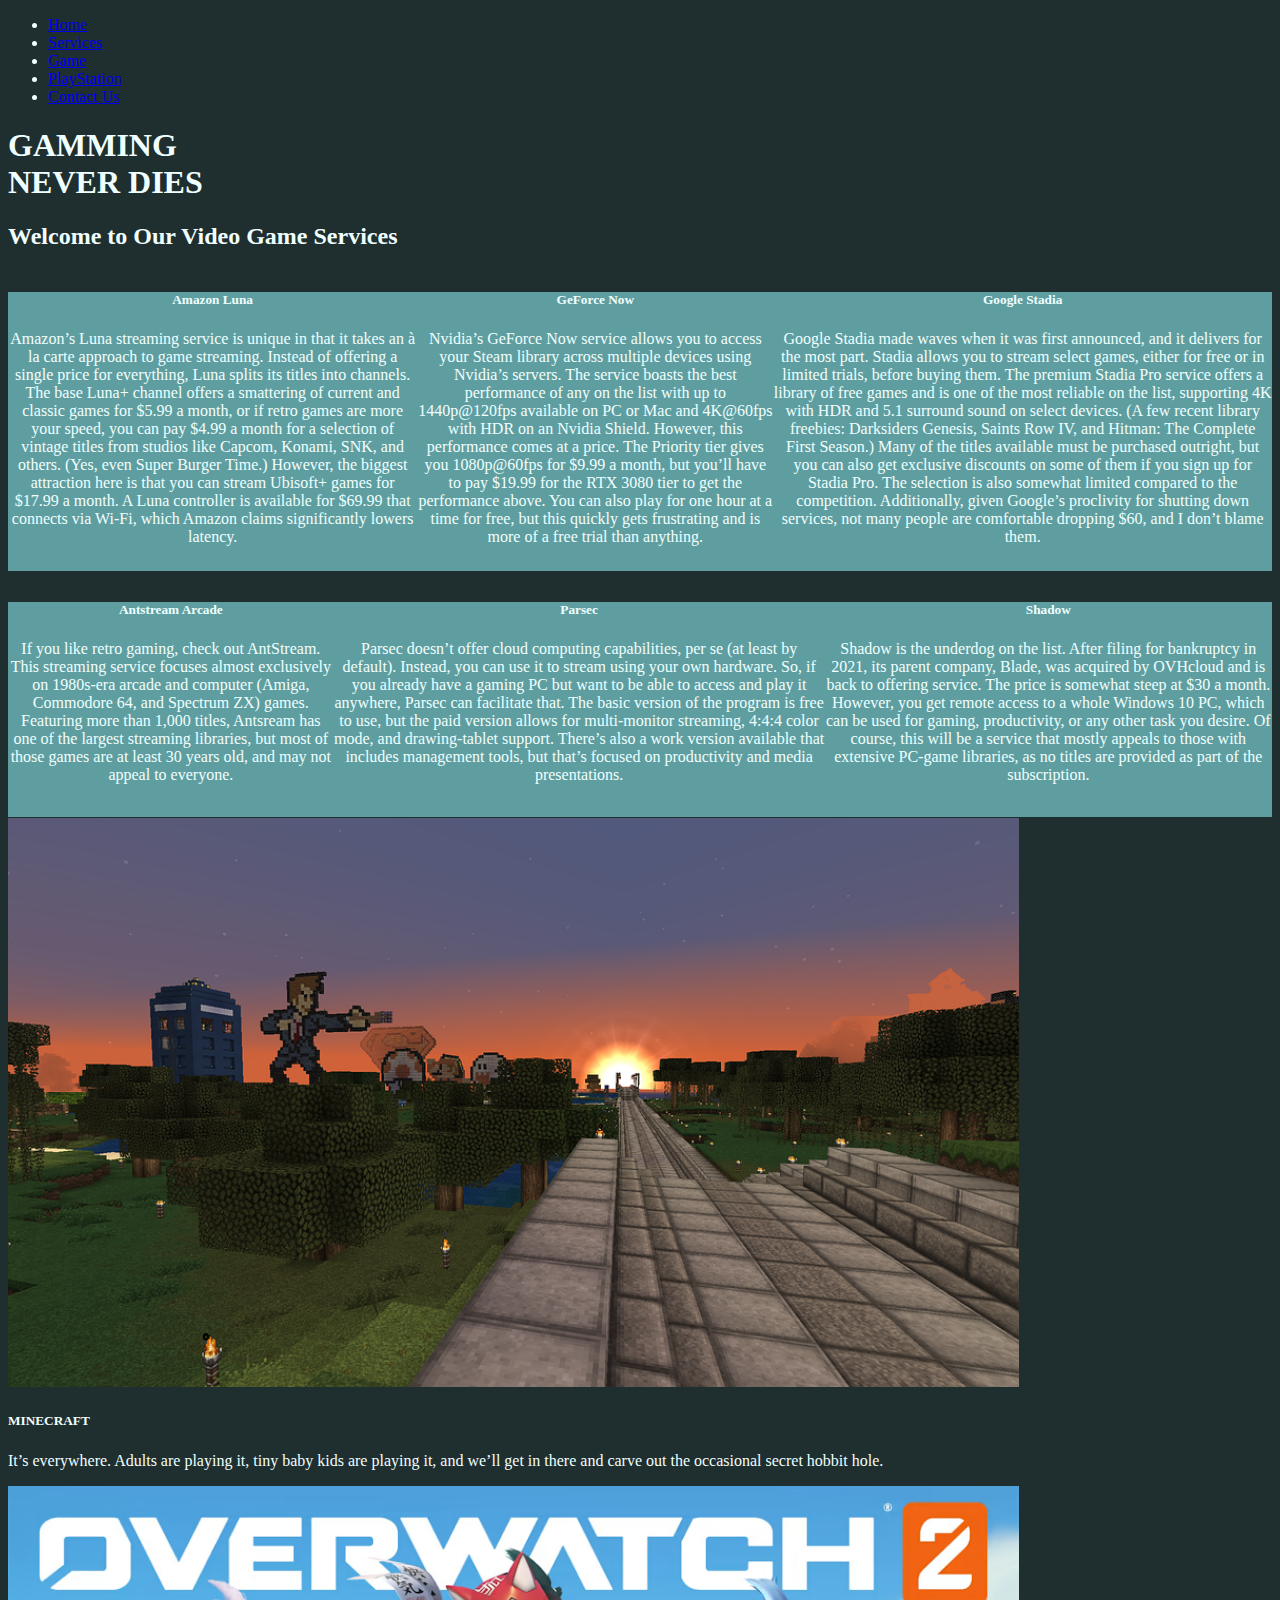
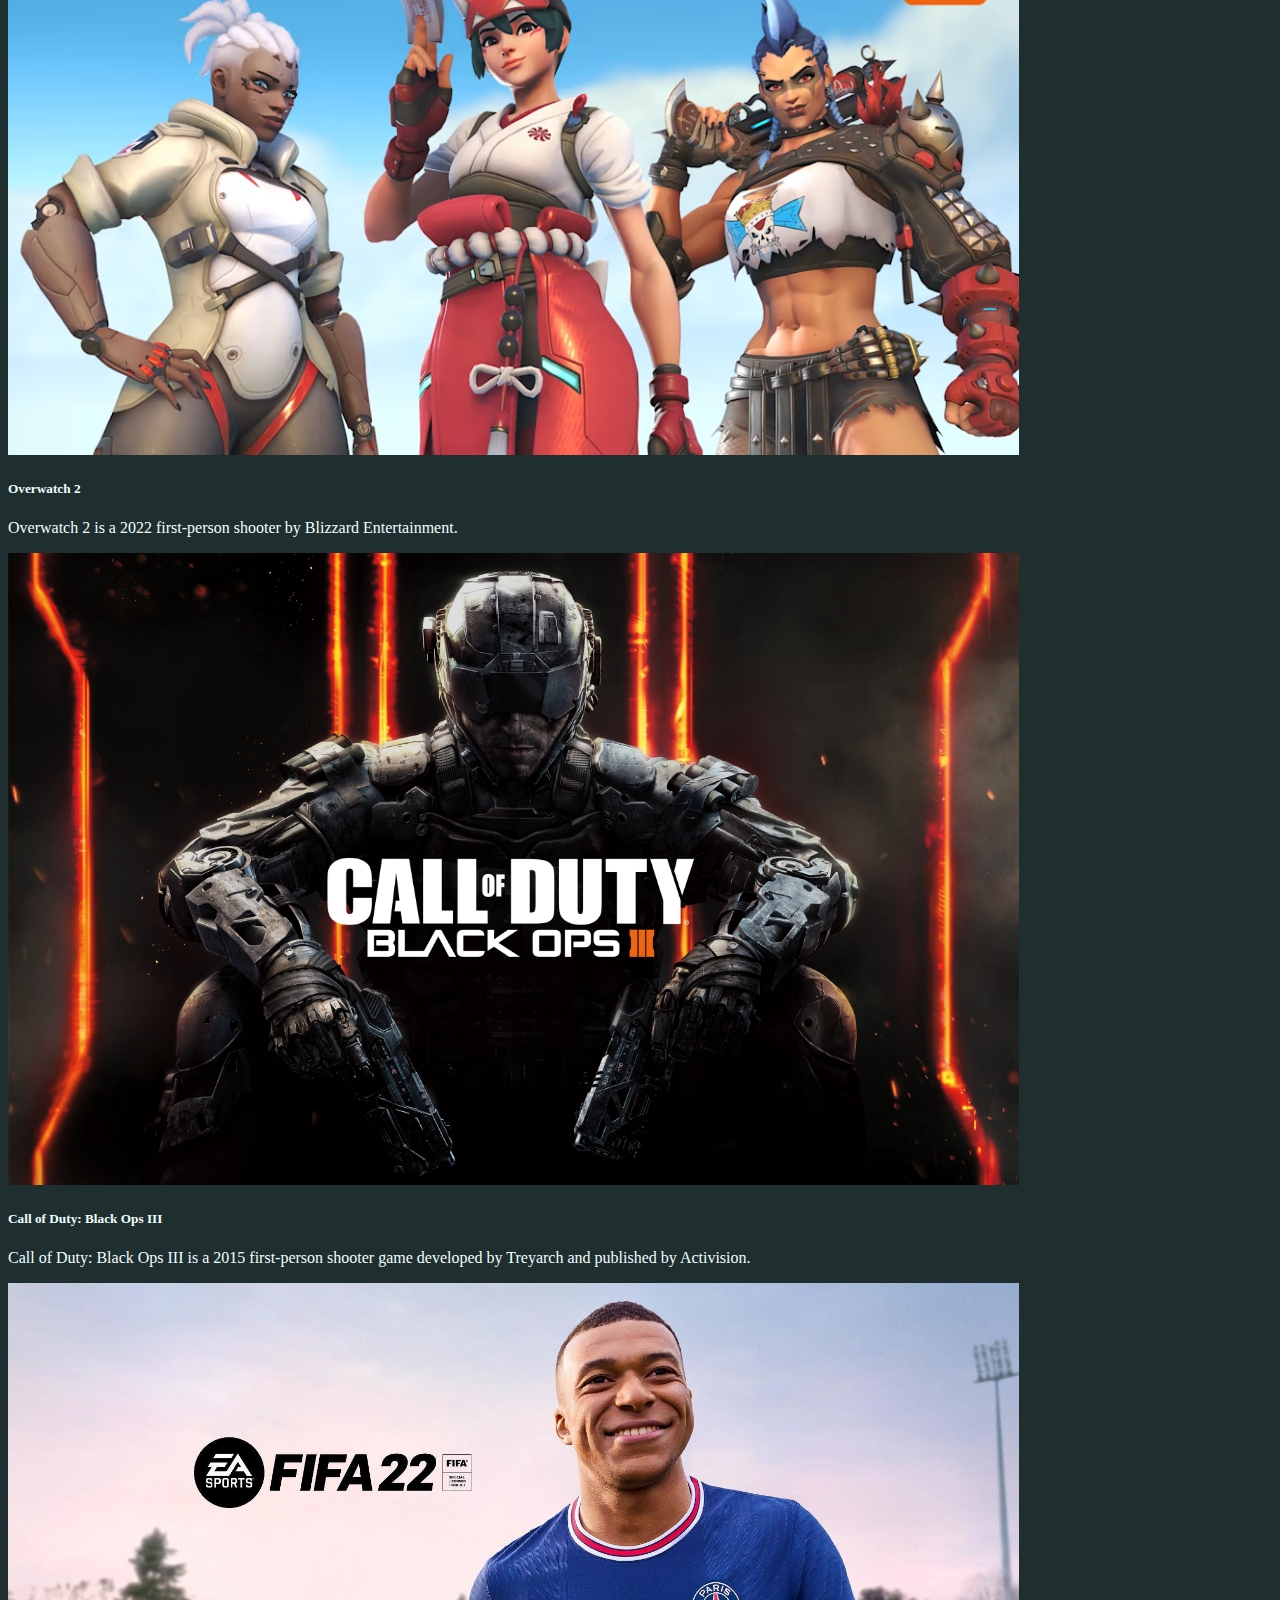
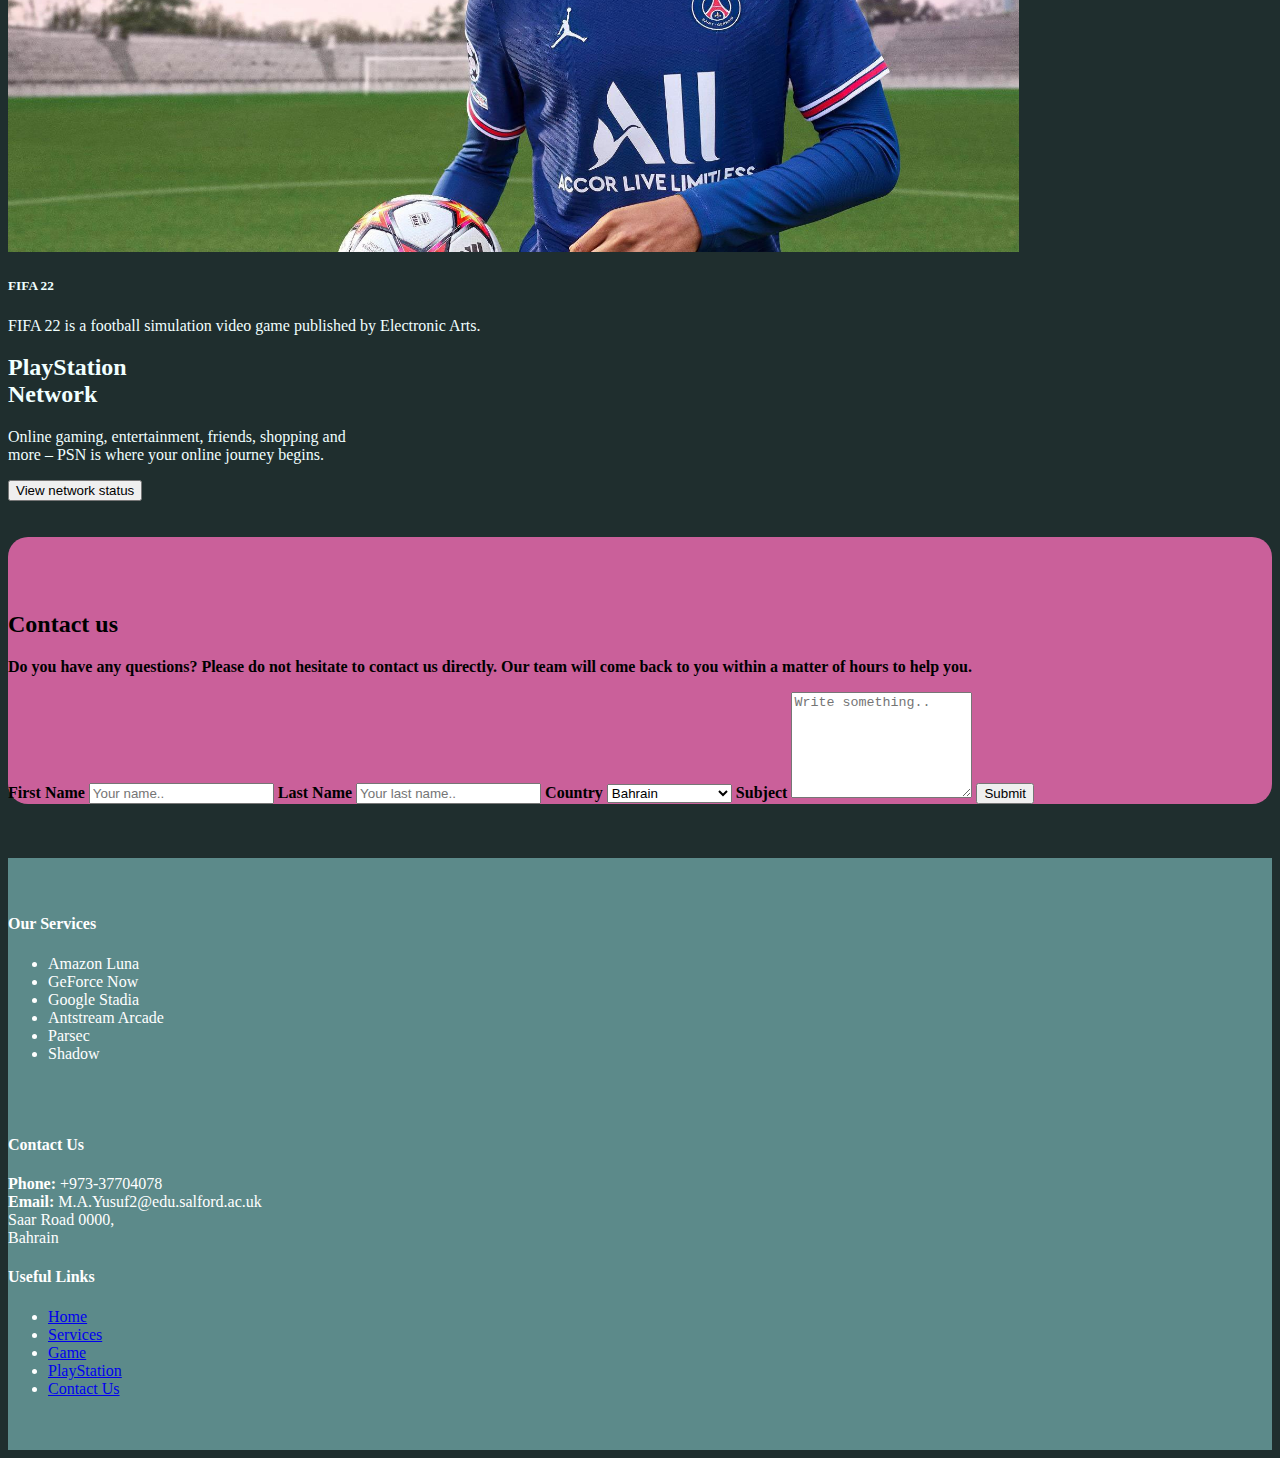
<file: index.html>
<!doctype html>
<html lang="en">
  <head>
    <!-- Required meta tags -->
    <meta charset="utf-8">
    <meta name="viewport" content="width=device-width, initial-scale=1">

    <title>GAMMING WEBSITE</title>
  </head>
  <body style="background-color:  #1f2e2e ; color: azure;" >
    <!-- Navbar -->
    <section id="header">
        <div class="fixed-top">
          <div class="container-fluid-lg menubar">
            <nav class="navbar navbar-expand-lg">
              <div class="collapse navbar-collapse" id="navbarNav">
                <ul class="navbar-nav ml-auto">
                  <li class="nav-item active">
                    <a class="nav-link" href="#herobanner">Home</a>
                  </li>
                  <li class="nav-item">
                    <a class="nav-link" href="#our_service">Services</a>
                  </li>
                  <li class="nav-item ">
                    <a class="nav-link" href="#game">Game</a>
                  </li>
                  <li class="nav-item ">
                    <a class="nav-link" href="#play">PlayStation</a>
                  </li>
                  <li class="nav-item">
                    <a class="nav-link" href="#contact">Contact Us</a>
                  </li>
                </ul>
              </div>
            </nav>
          </div>
          </div>
        </section>
     <!-- Navbar end -->

       <!--start of herobanner-->
    <section id="herobanner">
    <div class="container-fluid border">
      <h1><strong>GAMMING<br>NEVER DIES </strong></h1>
    </div>
    </section>

    <section id="our_service">
        <h2><strong>Welcome to Our Video Game Services</strong> </h2>


            <div style="display: flex; ">
            <div class="container-fluid">

              <!-- first row  -->

              <div class="row" style="display: flex; ">

                <!-- first card  -->

                <div class="col-lg-4 col-md-6 box1"  data-aos="slide-up" data-aos-duration="500">

                    <div class="card" style="background-color: cadetblue; width: 100%; height: 90%; ">


                          <h5 class="card-title" style="text-align: center;"><b>Amazon Luna</b></h5>

                          <p class="card-text" style="text-align: center;">Amazon’s Luna streaming service is unique in that it takes an à la carte approach to game streaming. Instead of offering a single price for everything, Luna splits its titles into channels. The base Luna+ channel offers a smattering of current and classic games for $5.99 a month, or if retro games are more your speed, you can pay $4.99 a month for a selection of vintage titles from studios like Capcom, Konami, SNK, and others. (Yes, even Super Burger Time.) However, the biggest attraction here is that you can stream Ubisoft+ games for $17.99 a month. A Luna controller is available for $69.99 that connects via Wi-Fi, which Amazon claims significantly lowers latency.</p>

                      </div>

                    </div>


                    <!-- second card  -->

                    <div class="col-lg-4 col-md-6 box1"  data-aos="slide-up" data-aos-duration="500">

                      <div class="card" style="background-color: cadetblue; width: 100%; height: 90%;">

                          <div class="card-body">

                            <h5 class="card-title" style="text-align: center;"><b>GeForce Now</b></h5>

                            <p class="card-text" style="text-align: center;">Nvidia’s GeForce Now service allows you to access your Steam library across multiple devices using Nvidia’s servers. The service boasts the best performance of any on the list with up to 1440p@120fps available on PC or Mac and 4K@60fps with HDR on an Nvidia Shield. However, this performance comes at a price. The Priority tier gives you 1080p@60fps for $9.99 a month, but you’ll have to pay $19.99 for the RTX 3080 tier to get the performance above. You can also play for one hour at a time for free, but this quickly gets frustrating and is more of a free trial than anything.</p>
                          </div>
                        </div>
                       <br>
                      </div>

                      <!-- third card  -->

                      <div class="col-lg-4 col-md-6 box1"  data-aos="slide-up" data-aos-duration="500">

                        <div class="card" style="background-color: cadetblue; width: 100%; height: 90%;">

                            <div class="card-body">

                              <h5 class="card-title" style="text-align: center;"><b>Google Stadia</b></h5>

                              <p class="card-text" style="text-align: center;">Google Stadia made waves when it was first announced, and it delivers for the most part. Stadia allows you to stream select games, either for free or in limited trials, before buying them. The premium Stadia Pro service offers a library of free games and is one of the most reliable on the list, supporting 4K with HDR and 5.1 surround sound on select devices. (A few recent library freebies: Darksiders Genesis, Saints Row IV, and Hitman: The Complete First Season.) Many of the titles available must be purchased outright, but you can also get exclusive discounts on some of them if you sign up for Stadia Pro. The selection is also somewhat limited compared to the competition. Additionally, given Google’s proclivity for shutting down services, not many people are comfortable dropping $60, and I don’t blame them.</p>
                            </div>
                          </div>
                         <br>
                        </div>

              </div>



              <!-- second row  -->

              <div class="row" style="display: flex; justify-content: space-evenly;">

                <!-- first card  -->

                <div class="col-lg-4 col-md-6 box1"  data-aos="slide-up" data-aos-duration="500">

                    <div class="card" style="background-color: cadetblue; width: 100%; height: 90%;">

                        <div class="card-body">

                          <h5 class="card-title" style="text-align: center;"><b>Antstream Arcade</b></h5>

                          <p class="card-text" style="text-align: center;">If you like retro gaming, check out AntStream. This streaming service focuses almost exclusively on 1980s-era arcade and computer (Amiga, Commodore 64, and Spectrum ZX) games. Featuring more than 1,000 titles, Antsream has one of the largest streaming libraries, but most of those games are at least 30 years old, and may not appeal to everyone.</p>
                        </div>
                      </div>
                     <br>
                    </div>

                      <!-- second card  -->

                    <div class="col-lg-4 col-md-6 box1"  data-aos="slide-up" data-aos-duration="500">

                      <div class="card" style="background-color: cadetblue; width: 100%; height: 90%;">

                          <div class="card-body">

                            <h5 class="card-title" style="text-align: center;"><b>Parsec</b></h5>

                            <p class="card-text" style="text-align: center;">Parsec doesn’t offer cloud computing capabilities, per se (at least by default). Instead, you can use it to stream using your own hardware. So, if you already have a gaming PC but want to be able to access and play it anywhere, Parsec can facilitate that. The basic version of the program is free to use, but the paid version allows for multi-monitor streaming, 4:4:4 color mode, and drawing-tablet support. There’s also a work version available that includes management tools, but that’s focused on productivity and media presentations.</p>
                          </div>
                        </div>
                       <br>
                      </div>

                      <!-- third card  -->


                      <div class="col-lg-4 col-md-6 box1"  data-aos="slide-up" data-aos-duration="500">

                        <div class="card" style="background-color: cadetblue; width: 100%; height: 90%;">

                            <div class="card-body">

                              <h5 class="card-title" style="text-align: center;"><b>Shadow</b></h5>

                              <p class="card-text" style="text-align: center;">Shadow is the underdog on the list. After filing for bankruptcy in 2021, its parent company, Blade, was acquired by OVHcloud and is back to offering service. The price is somewhat steep at $30 a month. However, you get remote access to a whole Windows 10 PC, which can be used for gaming, productivity, or any other task you desire. Of course, this will be a service that mostly appeals to those with extensive PC-game libraries, as no titles are provided as part of the subscription.</p>
                            </div>
                          </div>

                        </div>

              </div>
            </div>
          </div>
        </section>
      <!-- Services End -->


      <!-- first image -->

      <div class="carousel-item active">
        <img src="images/minecraft.png" class="d-block" style="width:80%">
        <div class="carousel-caption d-none d-md-block">
            <h5>MINECRAFT</h5>
            <p>It’s everywhere. Adults are playing it, tiny baby kids are playing it, and we’ll get in there and carve out the occasional secret hobbit hole.</p>
        </div>
      </div>

      <!-- second image -->

      <div class="carousel-item">
        <img src="images/Overwatch.jpg" class="d-block" style="width:80%">
        <div class="carousel-caption d-none d-md-block">
            <h5>Overwatch 2</h5>
            <p>Overwatch 2 is a 2022 first-person shooter by Blizzard Entertainment.</p>
        </div>
      </div>

      <!-- third image -->

      <div class="carousel-item">
        <img src="images/BO3.png" class="d-block" style="width:80%">
        <div class="carousel-caption d-none d-md-block">
            <h5>Call of Duty: Black Ops III</h5>
            <p>Call of Duty: Black Ops III is a 2015 first-person shooter game developed by Treyarch and published by Activision.</p>
        </div>
      </div>

      <!-- fourth image -->

      <div class="carousel-item">
        <img src="images/FIFA.jpg" class="d-block" style="width:80%">
        <div class="carousel-caption d-none d-md-block">
            <h5>FIFA 22</h5>
            <p>FIFA 22 is a football simulation video game published by Electronic Arts.</p>
        </div>
      </div>


  </section>
  <!-- Image slider end -->

  <section id="play">

    <div class="container-fluid border">

    </div>
    <h2 class="play"><strong>PlayStation</strong><br><strong>Network</strong>  </h2>
    <P class="play1">Online gaming, entertainment, friends, shopping and<br> more – PSN is where your online journey begins.</P>

    <div class="d-grid gap-2 d-md-block">

      <a href="status.html#stat">
        <button class="btn btn-primary" id="btn1" type="button">View network status</button>
      </a>
      </div>



    </section>
<br><br>

<!--Section: Contact v.2-->
<section class="container" style="background-color: rgb(202, 96, 154); border-radius: 20px; color: black; font-weight: bolder;" id="contact">
  <br><br><br>
  <!--Section heading-->
  <div class="div_1">
  <h2 class="h1-responsive font-weight-bold text-center my-4">Contact us</h2>
  <!--Section description-->
  <p class="text-center w-responsive mx-auto mb-5">Do you have any questions? Please do not hesitate to contact us directly. Our team will come back to you within
      a matter of hours to help you.</p>


        <form action="/action_page.php">
          <label for="fname">First Name</label>
          <input type="text" id="fname" name="firstname" placeholder="Your name..">

          <label for="lname">Last Name</label>
          <input type="text" id="lname" name="lastname" placeholder="Your last name..">

          <label for="country">Country</label>
          <select id="country" name="country">
            <option value="australia">Bahrain</option>
            <option value="canada">United Kingdoom</option>
            <option value="usa">USA</option>
          </select>

          <label for="subject">Subject</label>
          <textarea id="subject" name="subject" placeholder="Write something.." style="height:100px"></textarea>

          <input type="submit" value="Submit">
        </form>

</div>
</section>
<!--Section: Contact v.2-->

<br><br><br>



 <!-- ======= Footer ======= -->
 <footer id="footer" data-aos="fade-up" data-aos-easing="ease-in-out" data-aos-duration="1000">


    <div class="footer-top" style="background-color: #5c8a8a ; color: white;">
        <br><br>
      <div class="container">
        <div class="row">

          <div class="col-lg-4 col-md-6 footer-links">
            <h4>Our Services</h4>
            <ul>
              <li><i class="bx bx-chevron-right"></i>Amazon Luna</li>
              <li><i class="bx bx-chevron-right"></i>GeForce Now</li>
              <li><i class="bx bx-chevron-right"></i>Google Stadia</li>
              <li><i class="bx bx-chevron-right"></i>Antstream Arcade</li>
              <li><i class="bx bx-chevron-right"></i>Parsec</li>
              <li><i class="bx bx-chevron-right"></i>Shadow</li>
            </ul>
            <br><br>
          </div>

          <div class="col-lg-4 col-md-6 footer-contact">
            <h4>Contact Us</h4>
            <p>

            <strong>Phone:</strong> +973-37704078<br>
            <strong>Email:</strong> M.A.Yusuf2@edu.salford.ac.uk<br>

              Saar Road 0000, <br>Bahrain<br>

            </p>

          </div>


          <div class="col-lg-4 col-md-6 footer-links">
            <h4>Useful Links</h4>
            <ul>
              <li><i class="bx bx-chevron-right"></i> <a href="index.html" >Home</a></li>
              <li><i class="bx bx-chevron-right"></i> <a href="services.html" >Services</a></li>
              <li><i class="bx bx-chevron-right"></i> <a href="game.html">Game</a></li>
              <li><i class="bx bx-chevron-right"></i> <a href="playstation.html" >PlayStation</a></li>
              <li><i class="bx bx-chevron-right"></i> <a href="contact.html" >Contact Us</a></li>
            </ul>
            <br><br>
          </div>


        </div>
      </div>
    </div>

  </footer>

  <!-- End Footer -->

  </body>
</html>
</file>
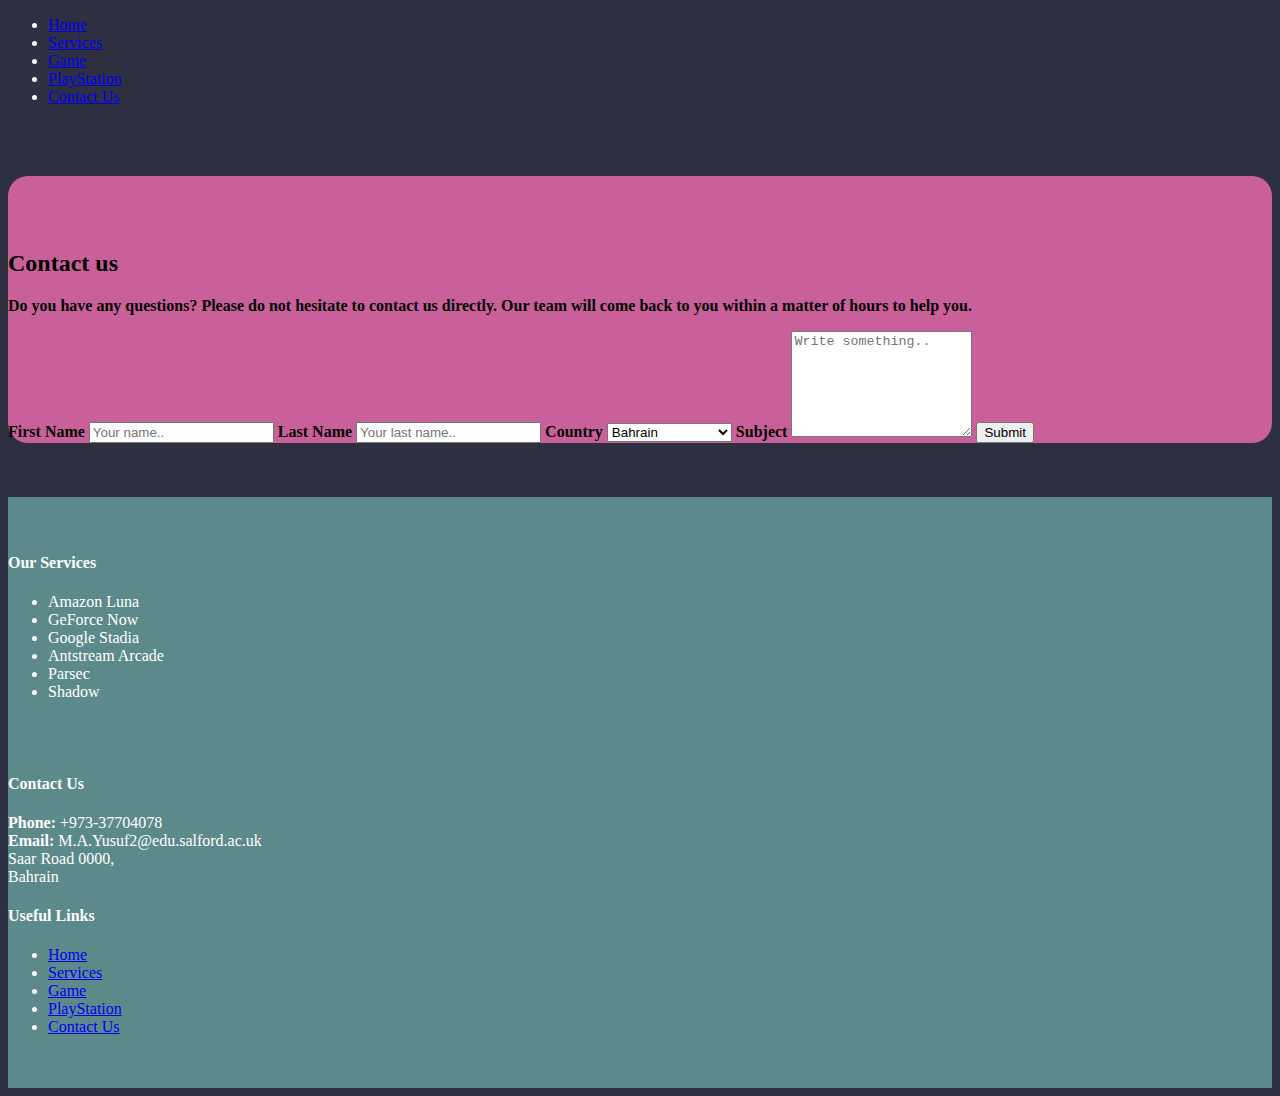
<file: contact.html>
<!doctype html>
<html lang="en">
  <head>
    <!-- Required meta tags -->
    <meta charset="utf-8">
    <meta name="viewport" content="width=device-width, initial-scale=1">

    <title>GAMMING WEBSITE</title>
  </head>
  <body style="background-color: #2e2f40; color: azure;" >
    <!-- Navbar -->
    <section id="header">
        <div class="fixed-top">
          <div class="container-fluid-lg menubar">
            <nav class="navbar navbar-expand-lg">
              <div class="collapse navbar-collapse" id="navbarNav">
                <ul class="navbar-nav ml-auto">
                  <li class="nav-item active">
                    <a class="nav-link" href="index.html#herobanner">Home</a>
                  </li>
                  <li class="nav-item">
                    <a class="nav-link" href="services.html#our_service">Services</a>
                  </li>
                  <li class="nav-item ">
                    <a class="nav-link" href="game.html#game">Game</a>
                  </li>
                  <li class="nav-item ">
                    <a class="nav-link" href="playstation.html#play">PlayStation</a>
                  </li>
                  <li class="nav-item">
                    <a class="nav-link" href="contact.html#contact">Contact Us</a>
                  </li>
                </ul>
              </div>
            </nav>
          </div>
          </div>
        </section>
     <!-- Navbar end -->

  <br><br><br>

      <!--Section: Contact v.2-->
<section class="container" style="background-color: rgb(202, 96, 154); border-radius: 20px; color: black; font-weight: bolder;">
    <br><br><br>
    <!--Section heading-->
    <div class="div_1">
    <h2 class="h1-responsive font-weight-bold text-center my-4">Contact us</h2>
    <!--Section description-->
    <p class="text-center w-responsive mx-auto mb-5">Do you have any questions? Please do not hesitate to contact us directly. Our team will come back to you within
        a matter of hours to help you.</p>


          <form action="/action_page.php">
            <label for="fname">First Name</label>
            <input type="text" id="fname" name="firstname" placeholder="Your name..">

            <label for="lname">Last Name</label>
            <input type="text" id="lname" name="lastname" placeholder="Your last name..">

            <label for="country">Country</label>
            <select id="country" name="country">
              <option value="australia">Bahrain</option>
              <option value="canada">United Kingdoom</option>
              <option value="usa">USA</option>
            </select>

            <label for="subject">Subject</label>
            <textarea id="subject" name="subject" placeholder="Write something.." style="height:100px"></textarea>

            <input type="submit" value="Submit">
          </form>

</div>
  </section>
  <!--Section: Contact v.2-->

  <br><br><br>

            <!-- Contact us start -->





          <!-- ======= Footer ======= -->
          <footer id="footer" data-aos="fade-up" data-aos-easing="ease-in-out" data-aos-duration="1000">


             <div class="footer-top" style="background-color: #5c8a8a ; color: white;">
                 <br><br>
               <div class="container">
                 <div class="row">

                   <div class="col-lg-4 col-md-6 footer-links">
                     <h4>Our Services</h4>
                     <ul>
                       <li><i class="bx bx-chevron-right"></i>Amazon Luna</li>
                       <li><i class="bx bx-chevron-right"></i>GeForce Now</li>
                       <li><i class="bx bx-chevron-right"></i>Google Stadia</li>
                       <li><i class="bx bx-chevron-right"></i>Antstream Arcade</li>
                       <li><i class="bx bx-chevron-right"></i>Parsec</li>
                       <li><i class="bx bx-chevron-right"></i>Shadow</li>
                     </ul>
                     <br><br>
                   </div>

                   <div class="col-lg-4 col-md-6 footer-contact">
                     <h4>Contact Us</h4>
                     <p>

                     <strong>Phone:</strong> +973-37704078<br>
                     <strong>Email:</strong> M.A.Yusuf2@edu.salford.ac.uk<br>

                       Saar Road 0000, <br>Bahrain<br>

                     </p>

                   </div>


                   <div class="col-lg-4 col-md-6 footer-links">
                     <h4>Useful Links</h4>
                     <ul>
                       <li><i class="bx bx-chevron-right"></i> <a href="index.html" >Home</a></li>
                       <li><i class="bx bx-chevron-right"></i> <a href="services.html" >Services</a></li>
                       <li><i class="bx bx-chevron-right"></i> <a href="game.html">Game</a></li>
                       <li><i class="bx bx-chevron-right"></i> <a href="playstation.html" >PlayStation</a></li>
                       <li><i class="bx bx-chevron-right"></i> <a href="contact.html" >Contact Us</a></li>
                     </ul>
                     <br><br>
                   </div>


                 </div>
               </div>
             </div>

           </footer>

           <!-- End Footer -->

           </body>
         </html>
</file>
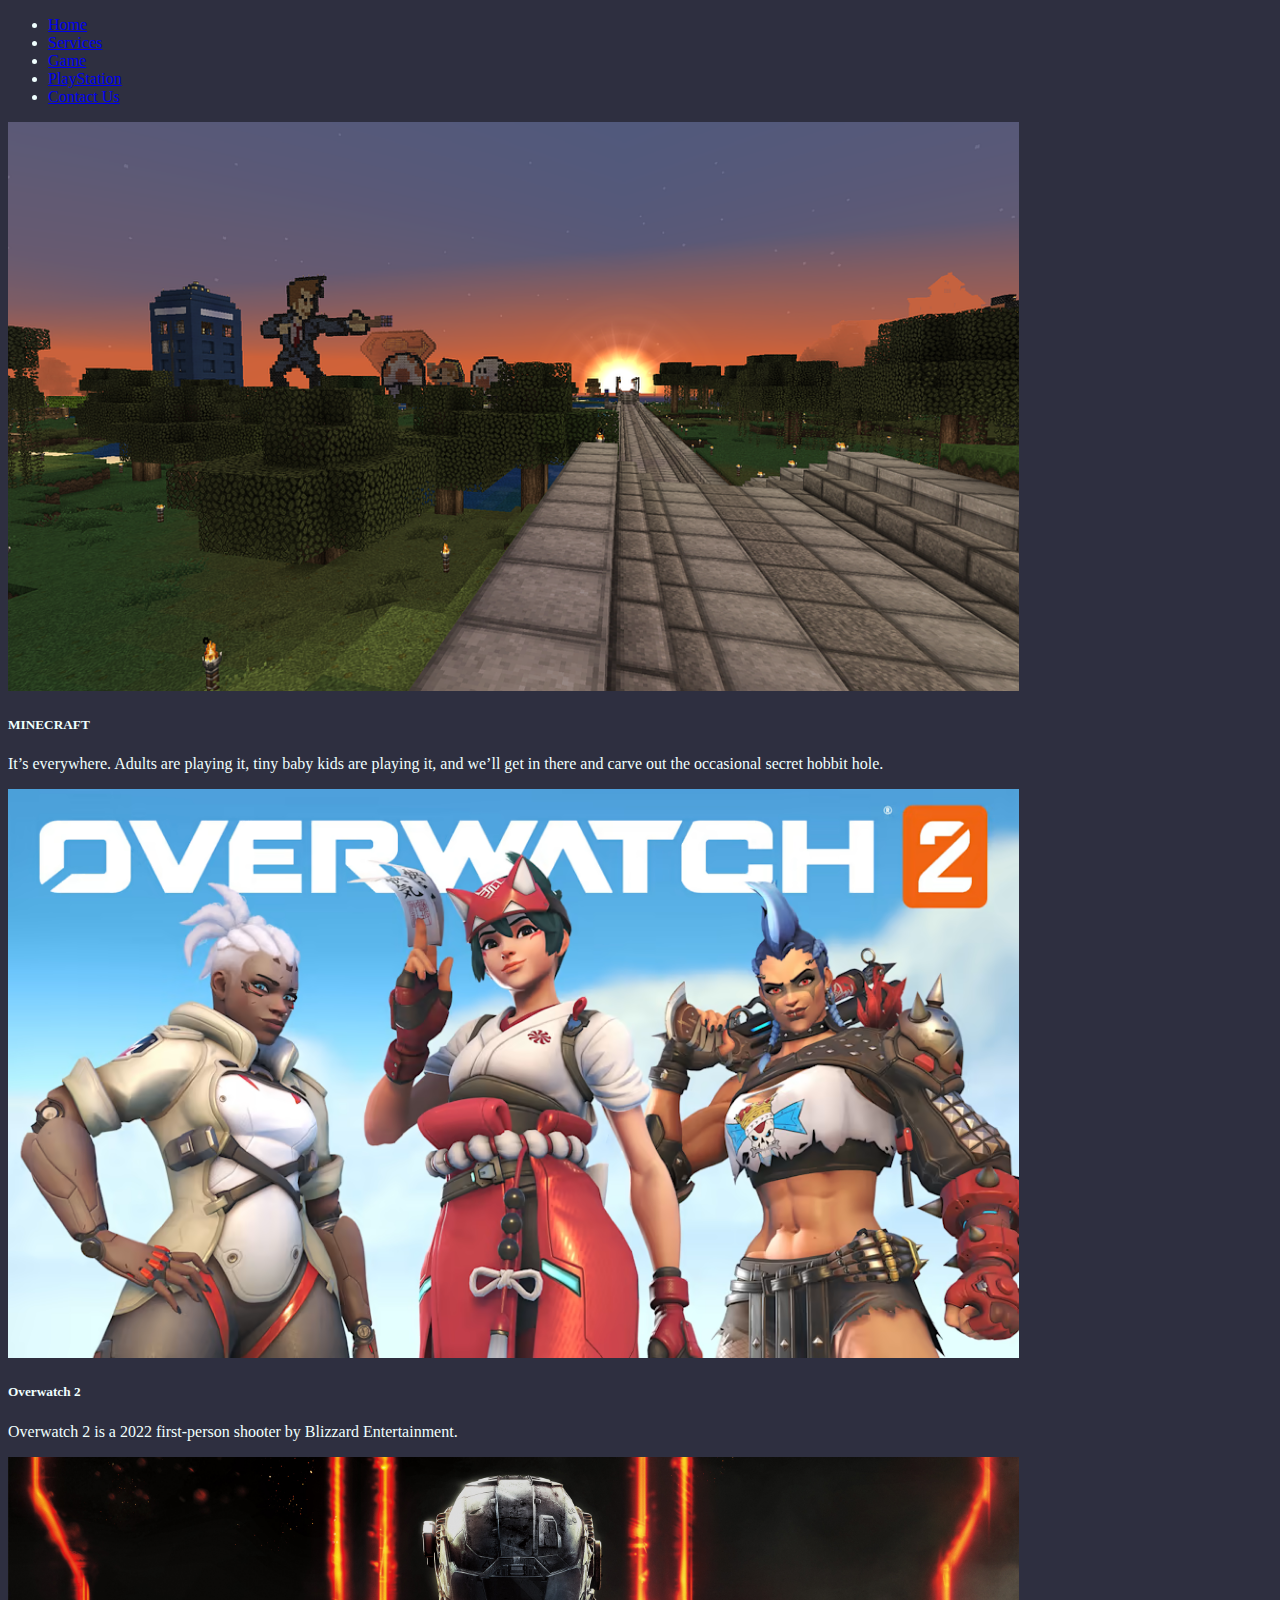
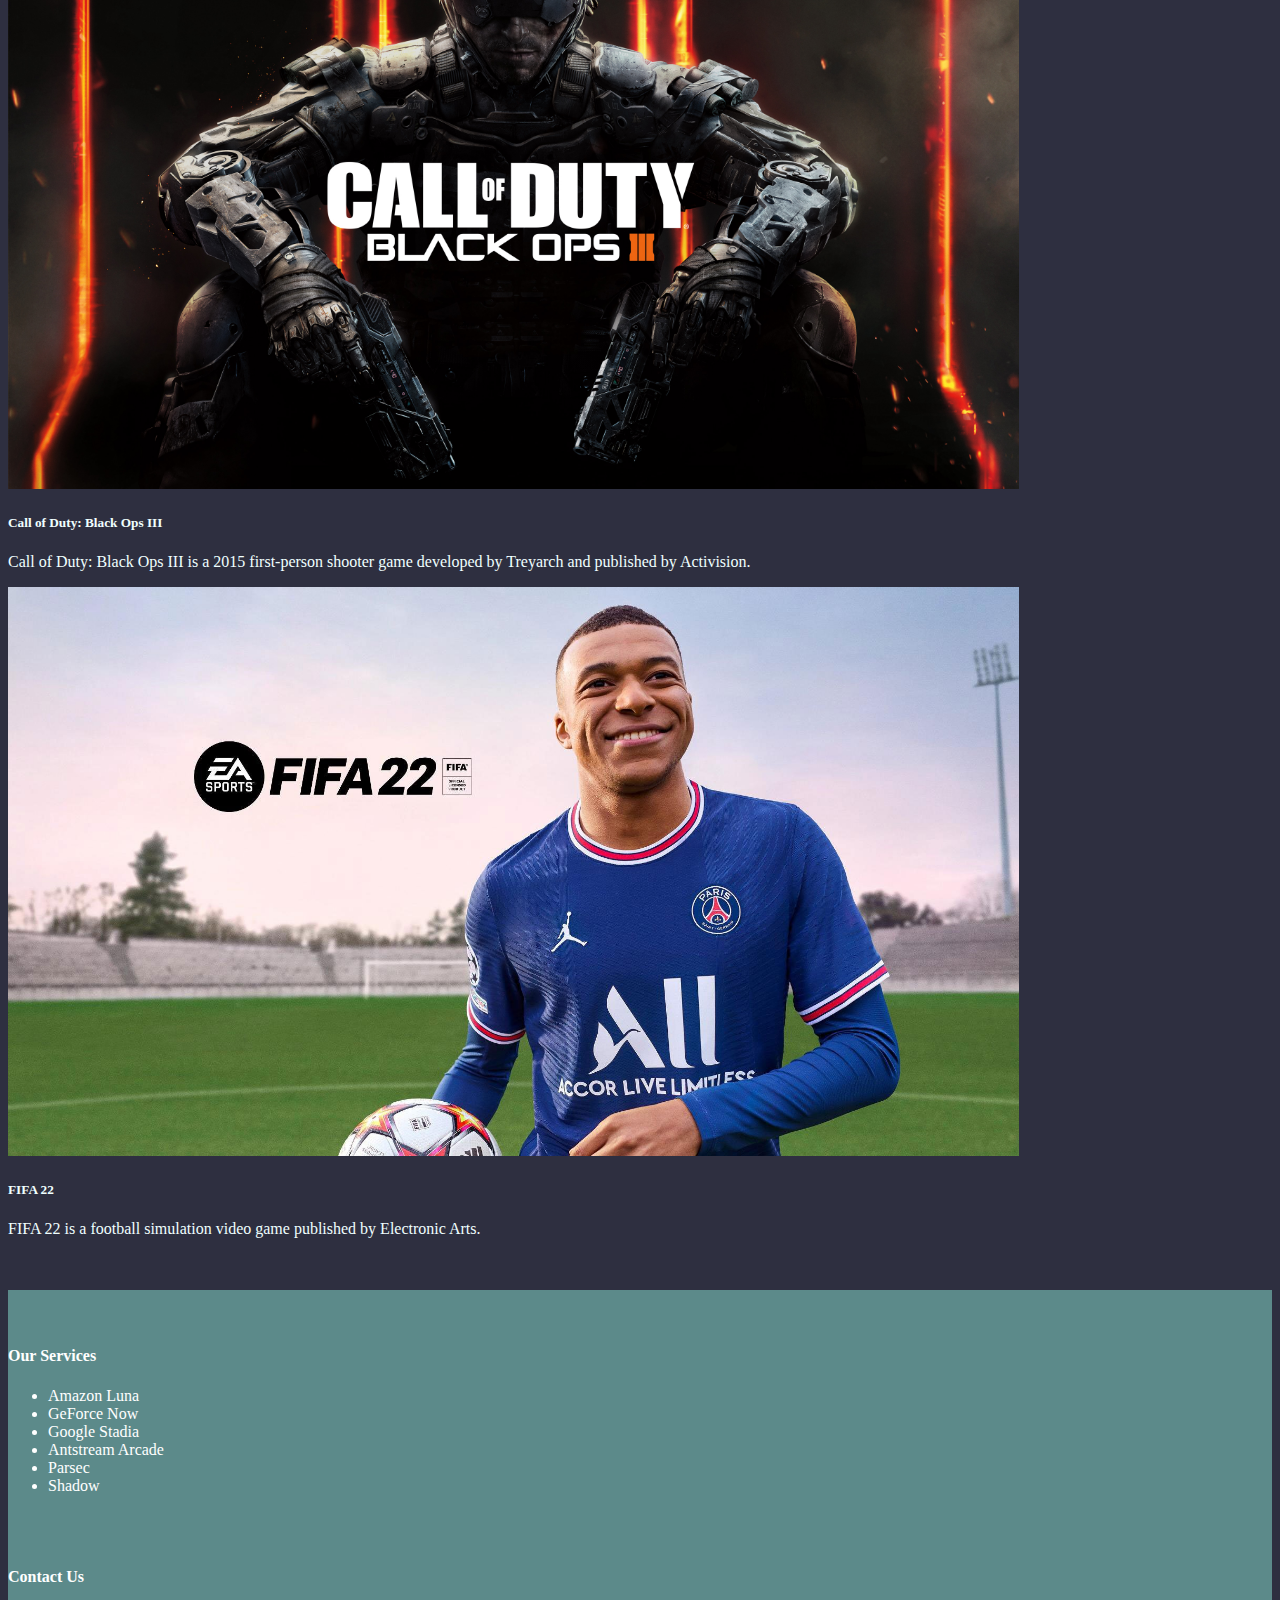
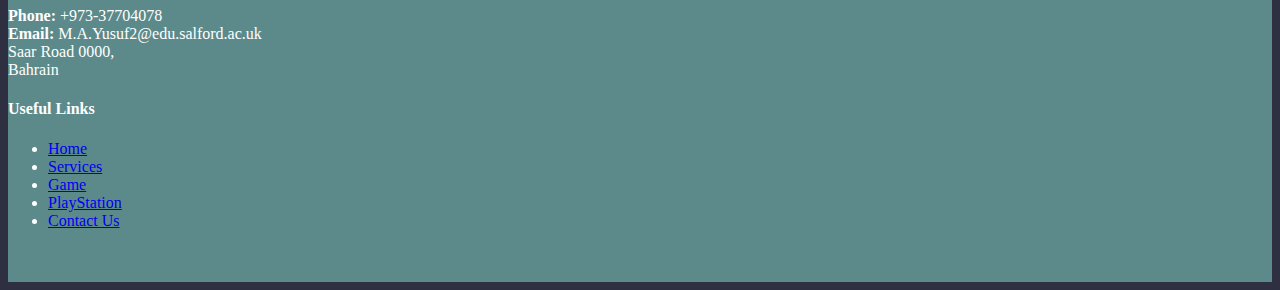
<file: game.html>
<!doctype html>
<html lang="en">
  <head>
    <!-- Required meta tags -->
    <meta charset="utf-8">
    <meta name="viewport" content="width=device-width, initial-scale=1">

    <title>GAMMING WEBSITE</title>
  </head>
  <body style="background-color: #2e2f40; color: azure;" >
    <!-- Navbar -->
    <section id="header">
        <div class="fixed-top">
          <div class="container-fluid-lg menubar">
            <nav class="navbar navbar-expand-lg">
              <div class="collapse navbar-collapse" id="navbarNav">
                <ul class="navbar-nav ml-auto">
                  <li class="nav-item active">
                    <a class="nav-link" href="index.html#herobanner">Home</a>
                  </li>
                  <li class="nav-item">
                    <a class="nav-link" href="services.html#our_service">Services</a>
                  </li>
                  <li class="nav-item ">
                    <a class="nav-link" href="game.html#game">Game</a>
                  </li>
                  <li class="nav-item ">
                    <a class="nav-link" href="playstation.html#play">PlayStation</a>
                  </li>
                  <li class="nav-item">
                    <a class="nav-link" href="contact.html#contact">Contact Us</a>
                  </li>
                </ul>
              </div>
            </nav>
          </div>
          </div>
        </section>
     <!-- Navbar end -->


        <!-- first image -->

        <div class="carousel-item active">
          <img src="images/minecraft.png" class="d-block" style="width:80%">
          <div class="carousel-caption d-none d-md-block">
              <h5>MINECRAFT</h5>
              <p>It’s everywhere. Adults are playing it, tiny baby kids are playing it, and we’ll get in there and carve out the occasional secret hobbit hole.</p>
          </div>
        </div>

        <!-- second image -->

        <div class="carousel-item">
          <img src="images/Overwatch.jpg" class="d-block" style="width:80%">
          <div class="carousel-caption d-none d-md-block">
              <h5>Overwatch 2</h5>
              <p>Overwatch 2 is a 2022 first-person shooter by Blizzard Entertainment.</p>
          </div>
        </div>

        <!-- third image -->

        <div class="carousel-item">
          <img src="images/BO3.png" class="d-block" style="width:80%">
          <div class="carousel-caption d-none d-md-block">
              <h5>Call of Duty: Black Ops III</h5>
              <p>Call of Duty: Black Ops III is a 2015 first-person shooter game developed by Treyarch and published by Activision.</p>
          </div>
        </div>

        <!-- fourth image -->

        <div class="carousel-item">
          <img src="images/FIFA.jpg" class="d-block" style="width:80%">
          <div class="carousel-caption d-none d-md-block">
              <h5>FIFA 22</h5>
              <p>FIFA 22 is a football simulation video game published by Electronic Arts.</p>
          </div>
        </div>

    </section>
    <!-- Image slider end -->

    <br><br>
    <!-- ======= Footer ======= -->
    <footer id="footer" data-aos="fade-up" data-aos-easing="ease-in-out" data-aos-duration="1000">


       <div class="footer-top" style="background-color: #5c8a8a ; color: white;">
           <br><br>
         <div class="container">
           <div class="row">

             <div class="col-lg-4 col-md-6 footer-links">
               <h4>Our Services</h4>
               <ul>
                 <li><i class="bx bx-chevron-right"></i>Amazon Luna</li>
                 <li><i class="bx bx-chevron-right"></i>GeForce Now</li>
                 <li><i class="bx bx-chevron-right"></i>Google Stadia</li>
                 <li><i class="bx bx-chevron-right"></i>Antstream Arcade</li>
                 <li><i class="bx bx-chevron-right"></i>Parsec</li>
                 <li><i class="bx bx-chevron-right"></i>Shadow</li>
               </ul>
               <br><br>
             </div>

             <div class="col-lg-4 col-md-6 footer-contact">
               <h4>Contact Us</h4>
               <p>

               <strong>Phone:</strong> +973-37704078<br>
               <strong>Email:</strong> M.A.Yusuf2@edu.salford.ac.uk<br>

                 Saar Road 0000, <br>Bahrain<br>

               </p>

             </div>


             <div class="col-lg-4 col-md-6 footer-links">
               <h4>Useful Links</h4>
               <ul>
                 <li><i class="bx bx-chevron-right"></i> <a href="index.html" >Home</a></li>
                 <li><i class="bx bx-chevron-right"></i> <a href="services.html" >Services</a></li>
                 <li><i class="bx bx-chevron-right"></i> <a href="game.html">Game</a></li>
                 <li><i class="bx bx-chevron-right"></i> <a href="playstation.html" >PlayStation</a></li>
                 <li><i class="bx bx-chevron-right"></i> <a href="contact.html" >Contact Us</a></li>
               </ul>
               <br><br>
             </div>


           </div>
         </div>
       </div>

     </footer>

     <!-- End Footer -->

     </body>
   </html>
</file>
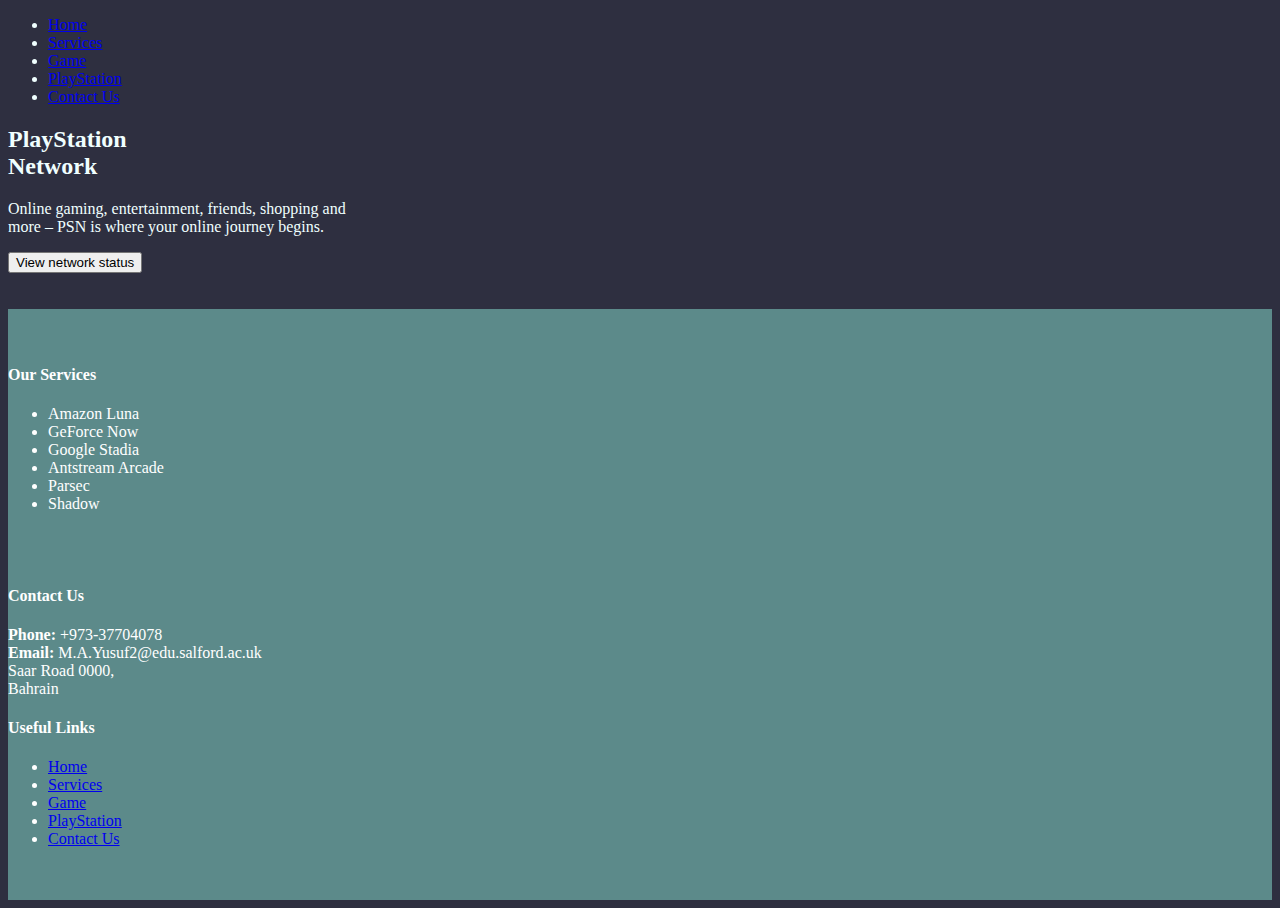
<file: playstation.html>
<!doctype html>
<html lang="en">
  <head>
    <!-- Required meta tags -->
    <meta charset="utf-8">
    <meta name="viewport" content="width=device-width, initial-scale=1">


    <title>GAMMING WEBSITE</title>
  </head>
  <body style="background-color: #2e2f40; color: azure;" >
    <!-- Navbar -->
    <section id="header">
        <div class="fixed-top">
          <div class="container-fluid-lg menubar">
            <nav class="navbar navbar-expand-lg">
              <div class="collapse navbar-collapse" id="navbarNav">
                <ul class="navbar-nav ml-auto">
                  <li class="nav-item active">
                    <a class="nav-link" href="index.html#herobanner">Home</a>
                  </li>
                  <li class="nav-item">
                    <a class="nav-link" href="services.html#our_service">Services</a>
                  </li>
                  <li class="nav-item ">
                    <a class="nav-link" href="game.html#game">Game</a>
                  </li>
                  <li class="nav-item ">
                    <a class="nav-link" href="playstation.html#play">PlayStation</a>
                  </li>
                  <li class="nav-item">
                    <a class="nav-link" href="contact.html#contact">Contact Us</a>
                  </li>
                </ul>
              </div>
            </nav>
          </div>
          </div>
        </section>
     <!-- Navbar end -->

     <section id="play">

      <div class="container-fluid border">

      </div>
      <h2 class="play"><strong>PlayStation</strong><br><strong>Network</strong>  </h2>
      <P class="play1">Online gaming, entertainment, friends, shopping and<br> more – PSN is where your online journey begins.</P>

      <div class="d-grid gap-2 d-md-block">
          <a href="status.html#stat">
            <button class="btn btn-primary" id="btn1" type="button">View network status</button>
          </a>

        </div>

     <br><br>
 <!-- ======= Footer ======= -->
 <footer id="footer" data-aos="fade-up" data-aos-easing="ease-in-out" data-aos-duration="1000">


    <div class="footer-top" style="background-color: #5c8a8a ; color: white;">
        <br><br>
      <div class="container">
        <div class="row">

          <div class="col-lg-4 col-md-6 footer-links">
            <h4>Our Services</h4>
            <ul>
              <li><i class="bx bx-chevron-right"></i>Amazon Luna</li>
              <li><i class="bx bx-chevron-right"></i>GeForce Now</li>
              <li><i class="bx bx-chevron-right"></i>Google Stadia</li>
              <li><i class="bx bx-chevron-right"></i>Antstream Arcade</li>
              <li><i class="bx bx-chevron-right"></i>Parsec</li>
              <li><i class="bx bx-chevron-right"></i>Shadow</li>
            </ul>
            <br><br>
          </div>

          <div class="col-lg-4 col-md-6 footer-contact">
            <h4>Contact Us</h4>
            <p>

            <strong>Phone:</strong> +973-37704078<br>
            <strong>Email:</strong> M.A.Yusuf2@edu.salford.ac.uk<br>

              Saar Road 0000, <br>Bahrain<br>

            </p>

          </div>


          <div class="col-lg-4 col-md-6 footer-links">
            <h4>Useful Links</h4>
            <ul>
              <li><i class="bx bx-chevron-right"></i> <a href="index.html" >Home</a></li>
              <li><i class="bx bx-chevron-right"></i> <a href="services.html" >Services</a></li>
              <li><i class="bx bx-chevron-right"></i> <a href="game.html">Game</a></li>
              <li><i class="bx bx-chevron-right"></i> <a href="playstation.html" >PlayStation</a></li>
              <li><i class="bx bx-chevron-right"></i> <a href="contact.html" >Contact Us</a></li>
            </ul>
            <br><br>
          </div>


        </div>
      </div>
    </div>

  </footer>

  <!-- End Footer -->

  </body>
</html>
</file>
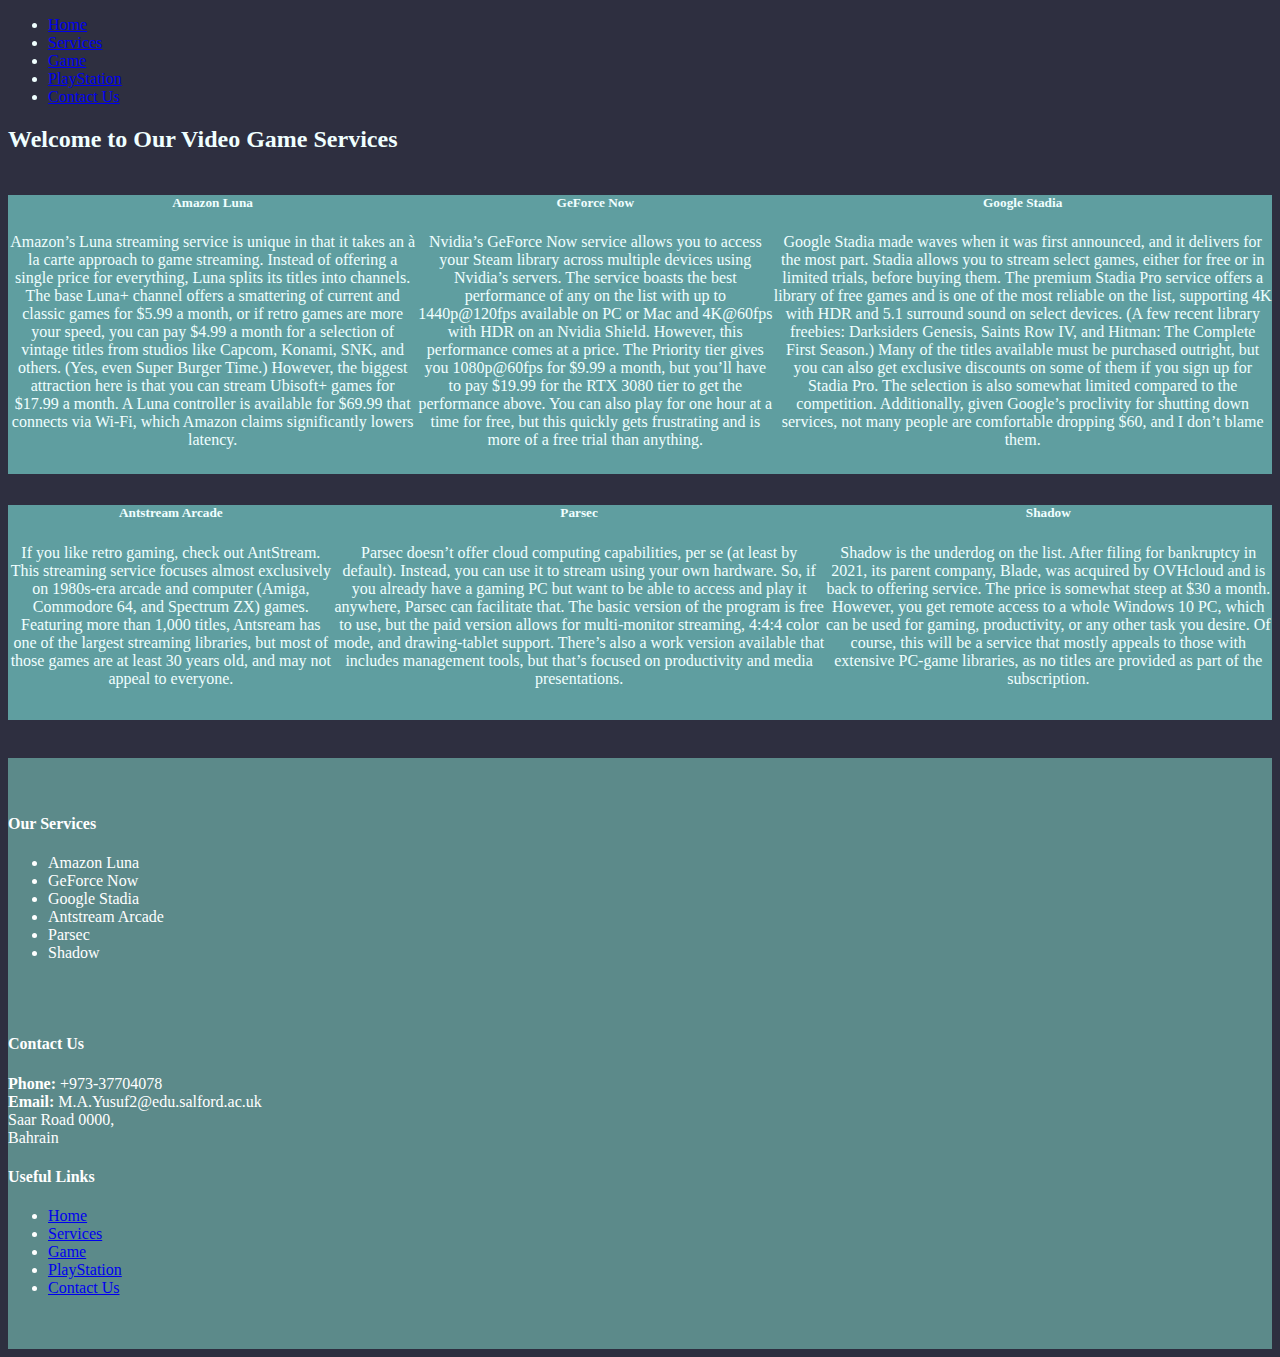
<file: services.html>
<!doctype html>
<html lang="en">
  <head>
    <!-- Required meta tags -->
    <meta charset="utf-8">
    <meta name="viewport" content="width=device-width, initial-scale=1">

    <title>GAMMING WEBSITE</title>
  </head>
  <body style="background-color: #2e2f40; color: azure;" >
    <!-- Navbar -->
    <section id="header">
        <div class="fixed-top">
          <div class="container-fluid-lg menubar">
            <nav class="navbar navbar-expand-lg">
              <div class="collapse navbar-collapse" id="navbarNav">
                <ul class="navbar-nav ml-auto">
                  <li class="nav-item active">
                    <a class="nav-link" href="index.html#herobanner">Home</a>
                  </li>
                  <li class="nav-item">
                    <a class="nav-link" href="services.html#our_service">Services</a>
                  </li>
                  <li class="nav-item ">
                    <a class="nav-link" href="game.html#game">Game</a>
                  </li>
                  <li class="nav-item ">
                    <a class="nav-link" href="playstation.html#play">PlayStation</a>
                  </li>
                  <li class="nav-item">
                    <a class="nav-link" href="contact.html#contact">Contact Us</a>
                  </li>
                </ul>
              </div>
            </nav>
          </div>
          </div>
        </section>
     <!-- Navbar end -->


     <section id="our_service">
      <h2><strong>Welcome to Our Video Game Services</strong> </h2>


          <div style="display: flex; ">
          <div class="container-fluid">

            <!-- first row  -->

            <div class="row" style="display: flex; ">

              <!-- first card  -->

              <div class="col-lg-4 col-md-6 box1"  data-aos="slide-up" data-aos-duration="500">

                  <div class="card" style="background-color: cadetblue; width: 100%; height: 90%; ">


                        <h5 class="card-title" style="text-align: center;"><b>Amazon Luna</b></h5>

                        <p class="card-text" style="text-align: center;">Amazon’s Luna streaming service is unique in that it takes an à la carte approach to game streaming. Instead of offering a single price for everything, Luna splits its titles into channels. The base Luna+ channel offers a smattering of current and classic games for $5.99 a month, or if retro games are more your speed, you can pay $4.99 a month for a selection of vintage titles from studios like Capcom, Konami, SNK, and others. (Yes, even Super Burger Time.) However, the biggest attraction here is that you can stream Ubisoft+ games for $17.99 a month. A Luna controller is available for $69.99 that connects via Wi-Fi, which Amazon claims significantly lowers latency.</p>

                    </div>

                  </div>


                  <!-- second card  -->

                  <div class="col-lg-4 col-md-6 box1"  data-aos="slide-up" data-aos-duration="500">

                    <div class="card" style="background-color: cadetblue; width: 100%; height: 90%;">

                        <div class="card-body">

                          <h5 class="card-title" style="text-align: center;"><b>GeForce Now</b></h5>

                          <p class="card-text" style="text-align: center;">Nvidia’s GeForce Now service allows you to access your Steam library across multiple devices using Nvidia’s servers. The service boasts the best performance of any on the list with up to 1440p@120fps available on PC or Mac and 4K@60fps with HDR on an Nvidia Shield. However, this performance comes at a price. The Priority tier gives you 1080p@60fps for $9.99 a month, but you’ll have to pay $19.99 for the RTX 3080 tier to get the performance above. You can also play for one hour at a time for free, but this quickly gets frustrating and is more of a free trial than anything.</p>
                        </div>
                      </div>
                     <br>
                    </div>

                    <!-- third card  -->

                    <div class="col-lg-4 col-md-6 box1"  data-aos="slide-up" data-aos-duration="500">

                      <div class="card" style="background-color: cadetblue; width: 100%; height: 90%;">

                          <div class="card-body">

                            <h5 class="card-title" style="text-align: center;"><b>Google Stadia</b></h5>

                            <p class="card-text" style="text-align: center;">Google Stadia made waves when it was first announced, and it delivers for the most part. Stadia allows you to stream select games, either for free or in limited trials, before buying them. The premium Stadia Pro service offers a library of free games and is one of the most reliable on the list, supporting 4K with HDR and 5.1 surround sound on select devices. (A few recent library freebies: Darksiders Genesis, Saints Row IV, and Hitman: The Complete First Season.) Many of the titles available must be purchased outright, but you can also get exclusive discounts on some of them if you sign up for Stadia Pro. The selection is also somewhat limited compared to the competition. Additionally, given Google’s proclivity for shutting down services, not many people are comfortable dropping $60, and I don’t blame them.</p>
                          </div>
                        </div>
                       <br>
                      </div>

            </div>



            <!-- second row  -->

            <div class="row" style="display: flex; justify-content: space-evenly;">

              <!-- first card  -->

              <div class="col-lg-4 col-md-6 box1"  data-aos="slide-up" data-aos-duration="500">

                  <div class="card" style="background-color: cadetblue; width: 100%; height: 90%;">

                      <div class="card-body">

                        <h5 class="card-title" style="text-align: center;"><b>Antstream Arcade</b></h5>

                        <p class="card-text" style="text-align: center;">If you like retro gaming, check out AntStream. This streaming service focuses almost exclusively on 1980s-era arcade and computer (Amiga, Commodore 64, and Spectrum ZX) games. Featuring more than 1,000 titles, Antsream has one of the largest streaming libraries, but most of those games are at least 30 years old, and may not appeal to everyone.</p>
                      </div>
                    </div>
                   <br>
                  </div>

                    <!-- second card  -->

                  <div class="col-lg-4 col-md-6 box1"  data-aos="slide-up" data-aos-duration="500">

                    <div class="card" style="background-color: cadetblue; width: 100%; height: 90%;">

                        <div class="card-body">

                          <h5 class="card-title" style="text-align: center;"><b>Parsec</b></h5>

                          <p class="card-text" style="text-align: center;">Parsec doesn’t offer cloud computing capabilities, per se (at least by default). Instead, you can use it to stream using your own hardware. So, if you already have a gaming PC but want to be able to access and play it anywhere, Parsec can facilitate that. The basic version of the program is free to use, but the paid version allows for multi-monitor streaming, 4:4:4 color mode, and drawing-tablet support. There’s also a work version available that includes management tools, but that’s focused on productivity and media presentations.</p>
                        </div>
                      </div>
                     <br>
                    </div>

                    <!-- third card  -->


                    <div class="col-lg-4 col-md-6 box1"  data-aos="slide-up" data-aos-duration="500">

                      <div class="card" style="background-color: cadetblue; width: 100%; height: 90%;">

                          <div class="card-body">

                            <h5 class="card-title" style="text-align: center;"><b>Shadow</b></h5>

                            <p class="card-text" style="text-align: center;">Shadow is the underdog on the list. After filing for bankruptcy in 2021, its parent company, Blade, was acquired by OVHcloud and is back to offering service. The price is somewhat steep at $30 a month. However, you get remote access to a whole Windows 10 PC, which can be used for gaming, productivity, or any other task you desire. Of course, this will be a service that mostly appeals to those with extensive PC-game libraries, as no titles are provided as part of the subscription.</p>
                          </div>
                        </div>

                      </div>

            </div>
          </div>
        </div>
      </section>
    <!-- Services End -->




    <br><br>
    <!-- ======= Footer ======= -->
    <footer id="footer" data-aos="fade-up" data-aos-easing="ease-in-out" data-aos-duration="1000">


       <div class="footer-top" style="background-color: #5c8a8a ; color: white;">
           <br><br>
         <div class="container">
           <div class="row">

             <div class="col-lg-4 col-md-6 footer-links">
               <h4>Our Services</h4>
               <ul>
                 <li><i class="bx bx-chevron-right"></i>Amazon Luna</li>
                 <li><i class="bx bx-chevron-right"></i>GeForce Now</li>
                 <li><i class="bx bx-chevron-right"></i>Google Stadia</li>
                 <li><i class="bx bx-chevron-right"></i>Antstream Arcade</li>
                 <li><i class="bx bx-chevron-right"></i>Parsec</li>
                 <li><i class="bx bx-chevron-right"></i>Shadow</li>
               </ul>
               <br><br>
             </div>

             <div class="col-lg-4 col-md-6 footer-contact">
               <h4>Contact Us</h4>
               <p>

               <strong>Phone:</strong> +973-37704078<br>
               <strong>Email:</strong> M.A.Yusuf2@edu.salford.ac.uk<br>

                 Saar Road 0000, <br>Bahrain<br>

               </p>

             </div>


             <div class="col-lg-4 col-md-6 footer-links">
               <h4>Useful Links</h4>
               <ul>
                 <li><i class="bx bx-chevron-right"></i> <a href="index.html" >Home</a></li>
                 <li><i class="bx bx-chevron-right"></i> <a href="services.html" >Services</a></li>
                 <li><i class="bx bx-chevron-right"></i> <a href="game.html">Game</a></li>
                 <li><i class="bx bx-chevron-right"></i> <a href="playstation.html" >PlayStation</a></li>
                 <li><i class="bx bx-chevron-right"></i> <a href="contact.html" >Contact Us</a></li>
               </ul>
               <br><br>
             </div>


           </div>
         </div>
       </div>

     </footer>

     <!-- End Footer -->

     </body>
   </html>
</file>
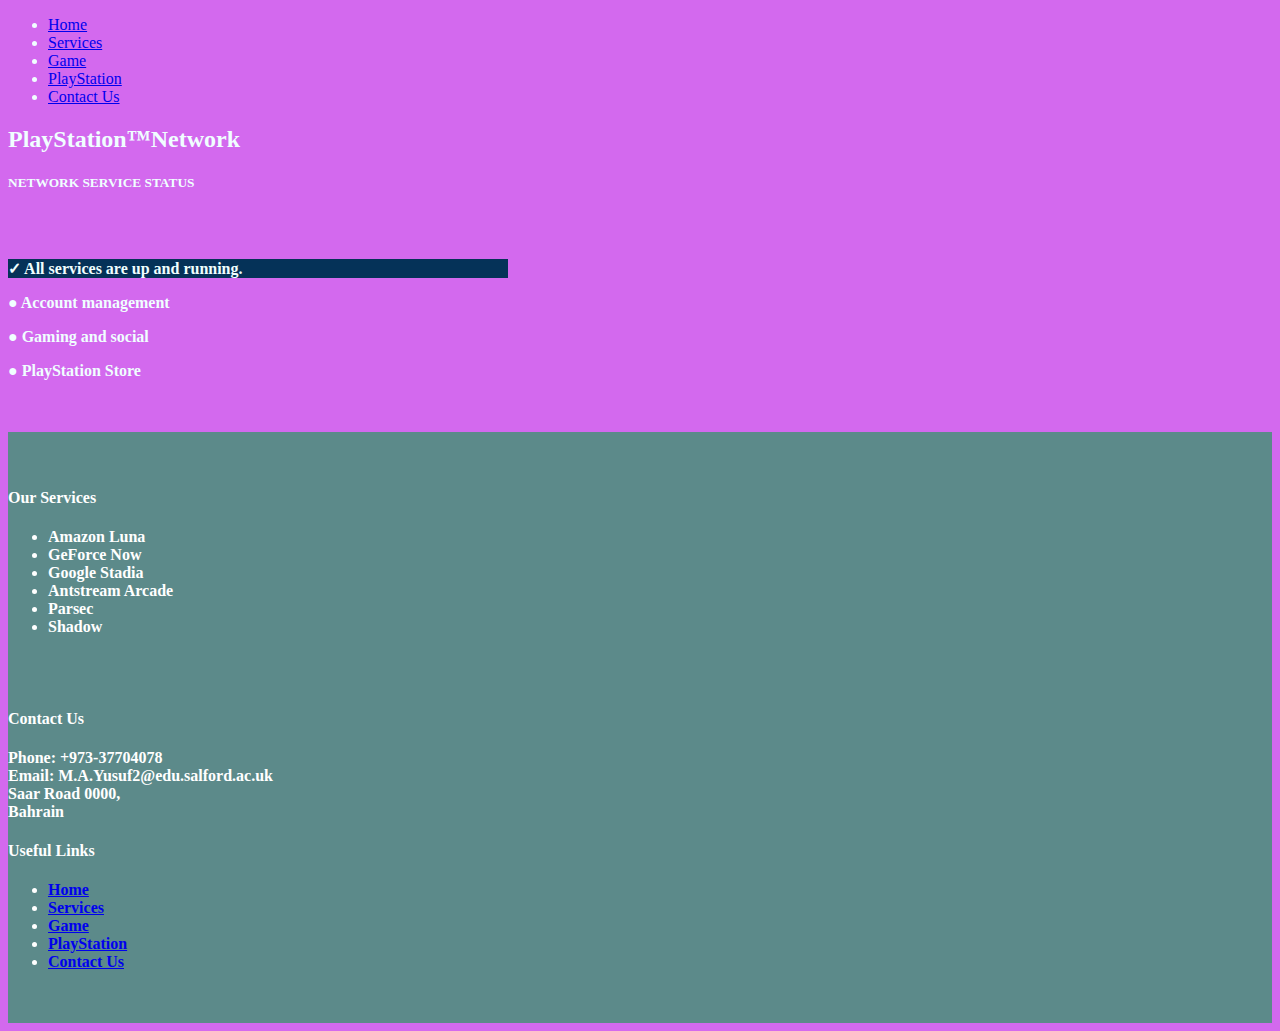
<file: status.html>
<!doctype html>
<html lang="en">
  <head>
    <!-- Required meta tags -->
    <meta charset="utf-8">
    <meta name="viewport" content="width=device-width, initial-scale=1">


    <title>GAMMING WEBSITE</title>
  </head>
  <body style="background-color: #d369ee; color: azure;" >
    <!-- Navbar -->
    <section id="header">
        <div class="fixed-top">
          <div class="container-fluid-lg menubar">
            <nav class="navbar navbar-expand-lg">
          
              <div class="collapse navbar-collapse" id="navbarNav">
                <ul class="navbar-nav ml-auto">
                  <li class="nav-item active">
                    <a class="nav-link" href="index.html#herobanner">Home</a>
                  </li>
                  <li class="nav-item">
                    <a class="nav-link" href="services.html#our_service">Services</a>
                  </li>
                  <li class="nav-item ">
                    <a class="nav-link" href="game.html#game">Game</a>
                  </li>
                  <li class="nav-item ">
                    <a class="nav-link" href="playstation.html">PlayStation</a>
                  </li>
                  <li class="nav-item">
                    <a class="nav-link" href="contact.html#footer">Contact Us</a>
                  </li>
                </ul>
              </div>
            </nav>
          </div>
          </div>
        </section>
     <!-- Navbar end -->



      <div class="container-fluid border" style="background-color: rgb(81, 142, 223);" id="stat">

      </div>
      <h2 class="play"><strong>PlayStation™Network</h2>
      <P class="play1"><small>NETWORK SERVICE STATUS</small></P>
     <br><br>
     <div style="background-color: rgb(5, 50, 88); max-width: 500px;">
         <p class="abc">
            &#10003; All services are up and running.
            </p>

     </div>

     <p class="abc">&#9679; Account management</p>
     <p class="abc">&#9679; Gaming and social</p>
     <p class="abc">&#9679; PlayStation Store</p>
     <br><br>
 <!-- ======= Footer ======= -->
 <footer id="footer" data-aos="fade-up" data-aos-easing="ease-in-out" data-aos-duration="1000">


    <div class="footer-top" style="background-color: #5c8a8a ; color: white;">
        <br><br>
      <div class="container">
        <div class="row">

          <div class="col-lg-4 col-md-6 footer-links">
            <h4>Our Services</h4>
            <ul>
              <li><i class="bx bx-chevron-right"></i>Amazon Luna</li>
              <li><i class="bx bx-chevron-right"></i>GeForce Now</li>
              <li><i class="bx bx-chevron-right"></i>Google Stadia</li>
              <li><i class="bx bx-chevron-right"></i>Antstream Arcade</li>
              <li><i class="bx bx-chevron-right"></i>Parsec</li>
              <li><i class="bx bx-chevron-right"></i>Shadow</li>
            </ul>
            <br><br>
          </div>

          <div class="col-lg-4 col-md-6 footer-contact">
            <h4>Contact Us</h4>
            <p>

            <strong>Phone:</strong> +973-37704078<br>
            <strong>Email:</strong> M.A.Yusuf2@edu.salford.ac.uk<br>

              Saar Road 0000, <br>Bahrain<br>

            </p>

          </div>


          <div class="col-lg-4 col-md-6 footer-links">
            <h4>Useful Links</h4>
            <ul>
              <li><i class="bx bx-chevron-right"></i> <a href="index.html" >Home</a></li>
              <li><i class="bx bx-chevron-right"></i> <a href="services.html" >Services</a></li>
              <li><i class="bx bx-chevron-right"></i> <a href="game.html">Game</a></li>
              <li><i class="bx bx-chevron-right"></i> <a href="playstation.html" >PlayStation</a></li>
              <li><i class="bx bx-chevron-right"></i> <a href="contact.html" >Contact Us</a></li>
            </ul>
            <br><br>
          </div>


        </div>
      </div>
    </div>

  </footer>

  <!-- End Footer -->

  </body>
</html>
</file>
